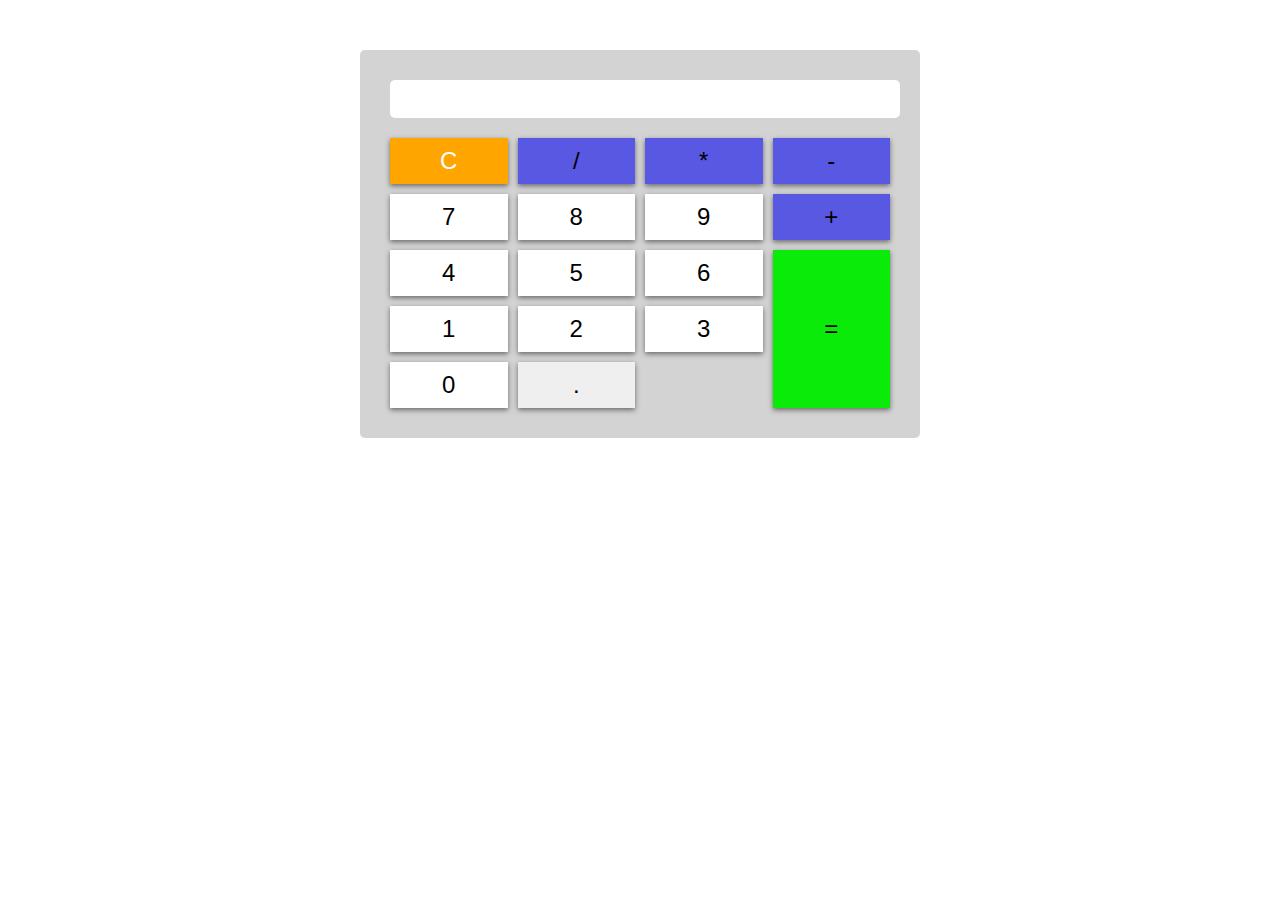
<file: Basic Calculator/index.html>
<!DOCTYPE html>
<html lang="en">
<head>
    <meta charset="UTF-8">
    <meta http-equiv="X-UA-Compatible" content="IE=edge">
    <meta name="viewport" content="width=device-width, initial-scale=1.0">
    <title>Basic Calulator</title>
    <link rel="stylesheet" href="index.css">
</head>
<body>
     <div class="container">
        <input type="text" id="result" readonly>
        <div class="buttons">
            <button class="clear">C</button>
            <button class="operator">/</button>
            <button class="operator">*</button>
            <button class="operator">-</button>
            <button class="number">7</button>
            <button class="number">8</button>
            <button class="number">9</button>
            <button class="operator">+</button>
            <button class="number">4</button>
            <button class="number">5</button>
            <button class="number">6</button>
            <button class="equal">=</button>
            <button class="number">1</button>
            <button class="number">2</button>
            <button class="number">3</button>
            <button class="number">0</button>
            <button class="decimal">.</button>

        </div>
     </div>
     <script src="index.js"></script>
</body>
</html>
</file>
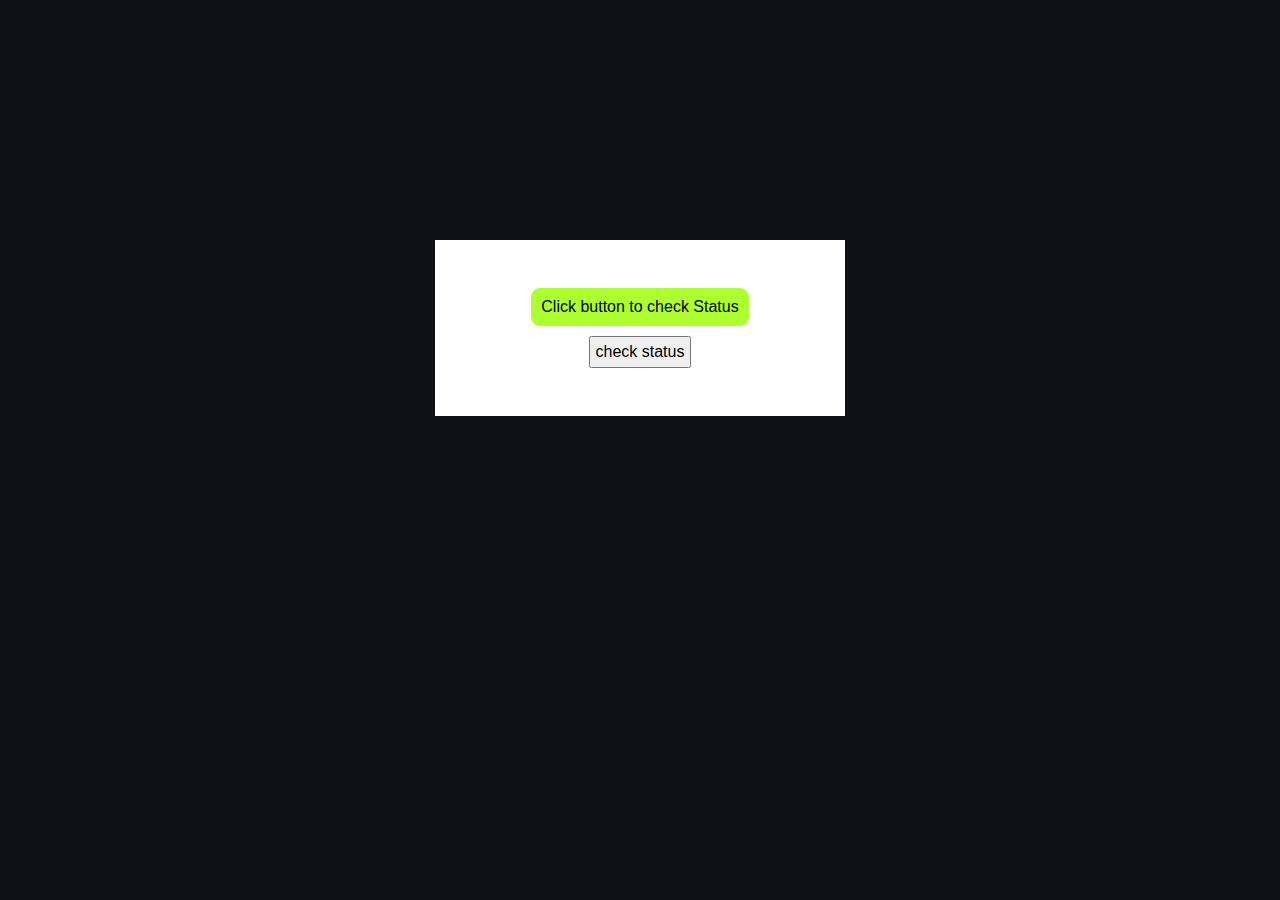
<file: CheckingInternetConnectivity/index.html>
<!DOCTYPE html>
<html lang="en">
<head>
    <meta charset="UTF-8">
    <meta http-equiv="X-UA-Compatible" content="IE=edge">
    <meta name="viewport" content="width=device-width, initial-scale=1.0">
    <title>Document</title>
    <link rel="stylesheet" href="index.css">
</head>
<body>
    <div class="container">
        <div class="status" id="status">Click button to check Status </div>
        <button onclick="Check()">check status </button>
    </div>
    <script src="index.js"></script>
</body>
</html>
</file>
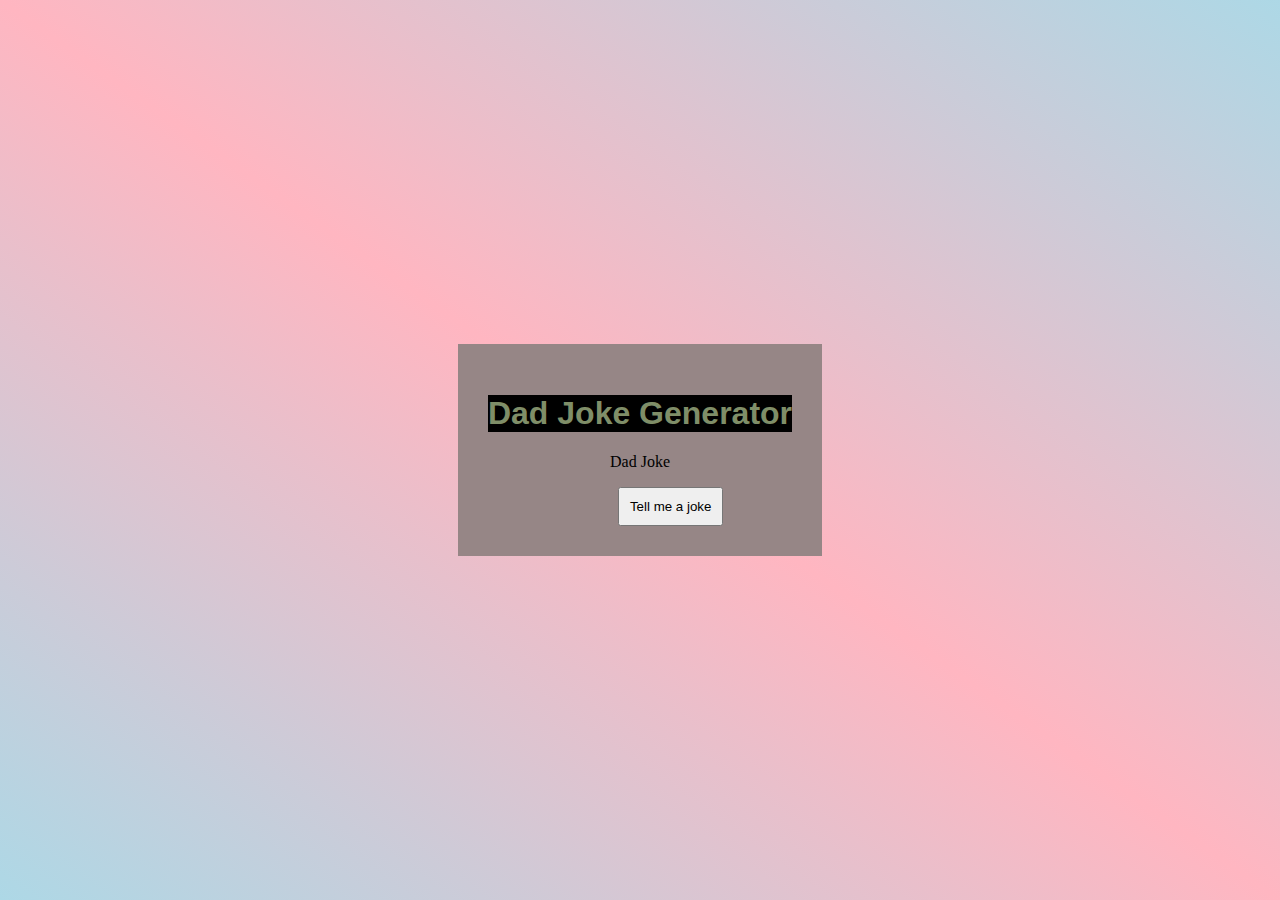
<file: Dad Joke/index.html>
<!DOCTYPE html>
<html lang="en">
<head>
    <meta charset="UTF-8">
    <meta http-equiv="X-UA-Compatible" content="IE=edge">
    <meta name="viewport" content="width=device-width, initial-scale=1.0">
    <title>Document</title>
    <link rel="stylesheet" href="style.css">
</head>
<body>
    <div class="container">
        <div class="content">
        <div class="heading">
            <h1>Dad Joke Generator</h1>
        </div>
        <div class="joke" id="joke" >
   <p>Dad Joke</p>
        </div>
            <button  class="btn" id="btn">Tell me a joke</button>
    </div>
    </div>
    <script src="script.js"></script>
</body>
</html>
</file>
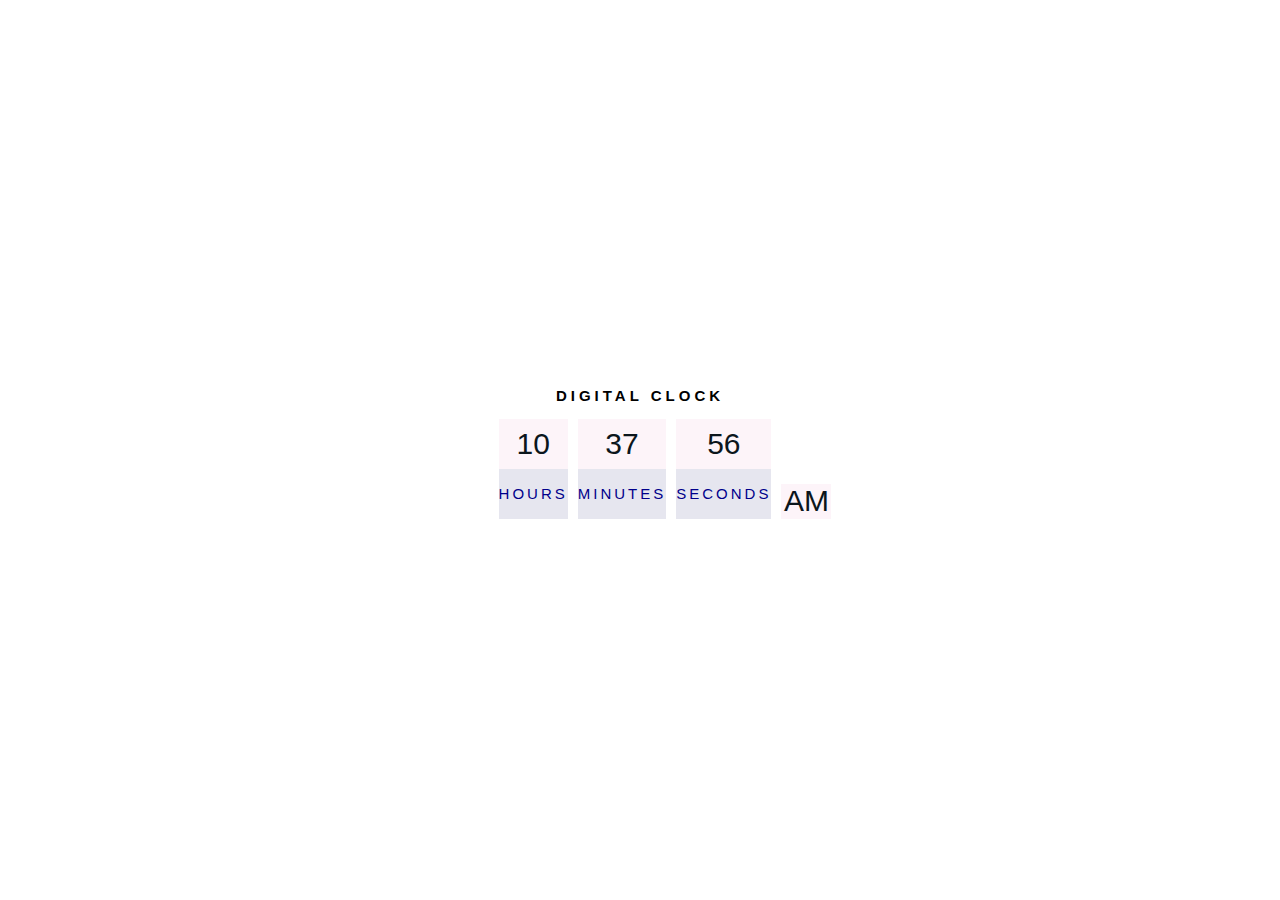
<file: Digital clock/index.html>
<!DOCTYPE html>
<html lang="en">
<head>
    <meta charset="UTF-8">
    <meta http-equiv="X-UA-Compatible" content="IE=edge">
    <meta name="viewport" content="width=device-width, initial-scale=1.0">
    <title>Digital clock</title>
    <link rel="stylesheet" href="style.css">
</head>
<body>
    <h1>Digital clock</h1>
    <div class="clock">
        <div class="space">
            <span id="hour">00</span>
            <span class="text">Hours</span>
        </div>
        <div  class="space">
            <span id="minutes">00</span>
            <span class="text">minutes</span>
        </div>
        <div  class="space">
            <span id="seconds">00</span>
            <span class="text">seconds</span>
        </div>
        <div  class="space">
            <span id="ampm">AM</span>
            
        </div>
    </div>
    <script src="script.js"></script>
</body>
</html>
</file>
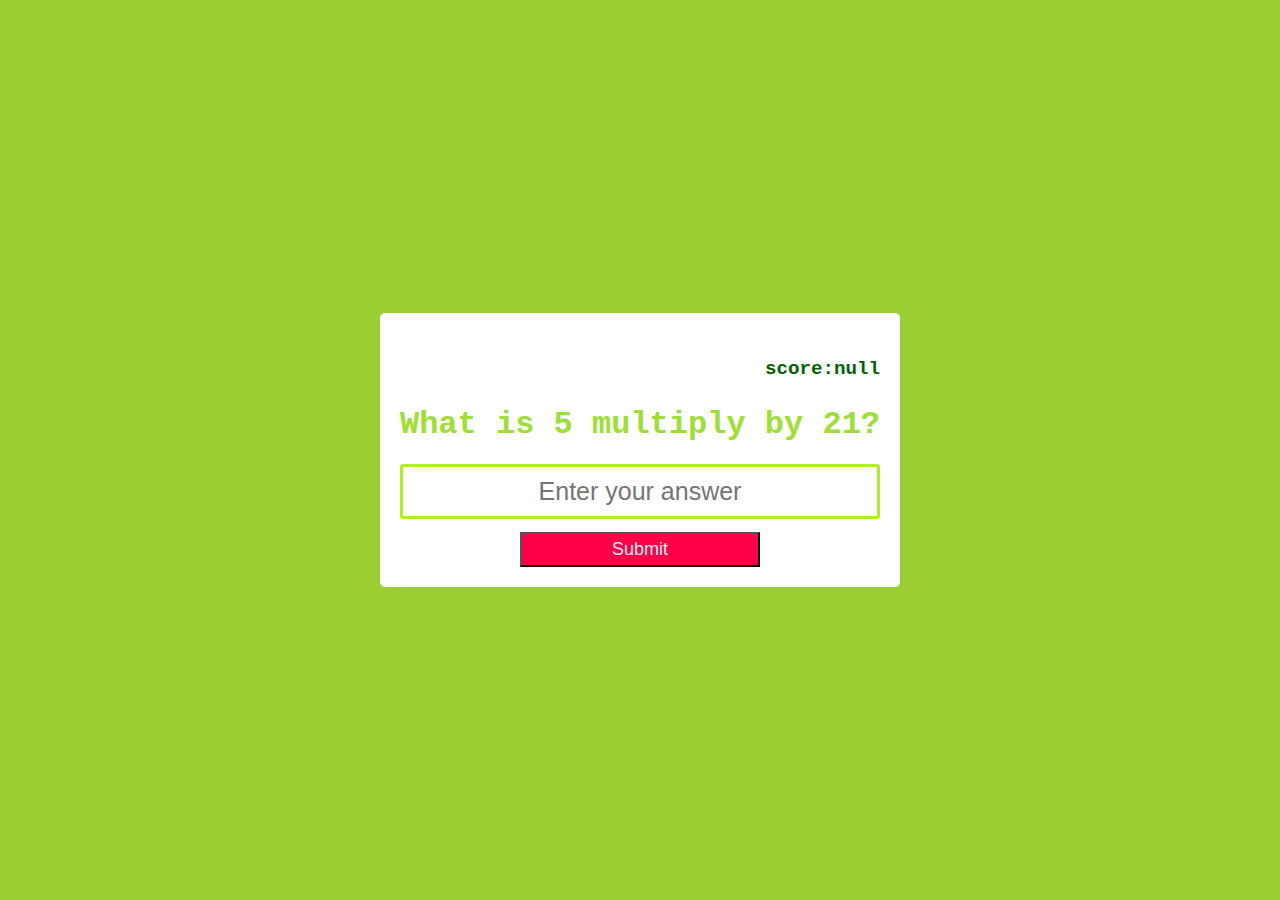
<file: Multiplication app/index.html>
<!DOCTYPE html>
<html lang="en">
<head>
    <meta charset="UTF-8">
    <meta http-equiv="X-UA-Compatible" content="IE=edge">
    <meta name="viewport" content="width=device-width, initial-scale=1.0">
    <title>Mapp</title>
    <link rel="stylesheet" href="style.css">
</head>
<body>
    <form class="form" id="form">
    <h4 class="score" id="score">Score:0</h4>
    <h1 id="question">what is 1 multiply by 1?</h1>
    <input type="text" class="input" id="input" placeholder="Enter your answer" value="">
    <button class="button">Submit</button>
</form>

<script src="script.js"></script>
    
</body>
</html>
</file>
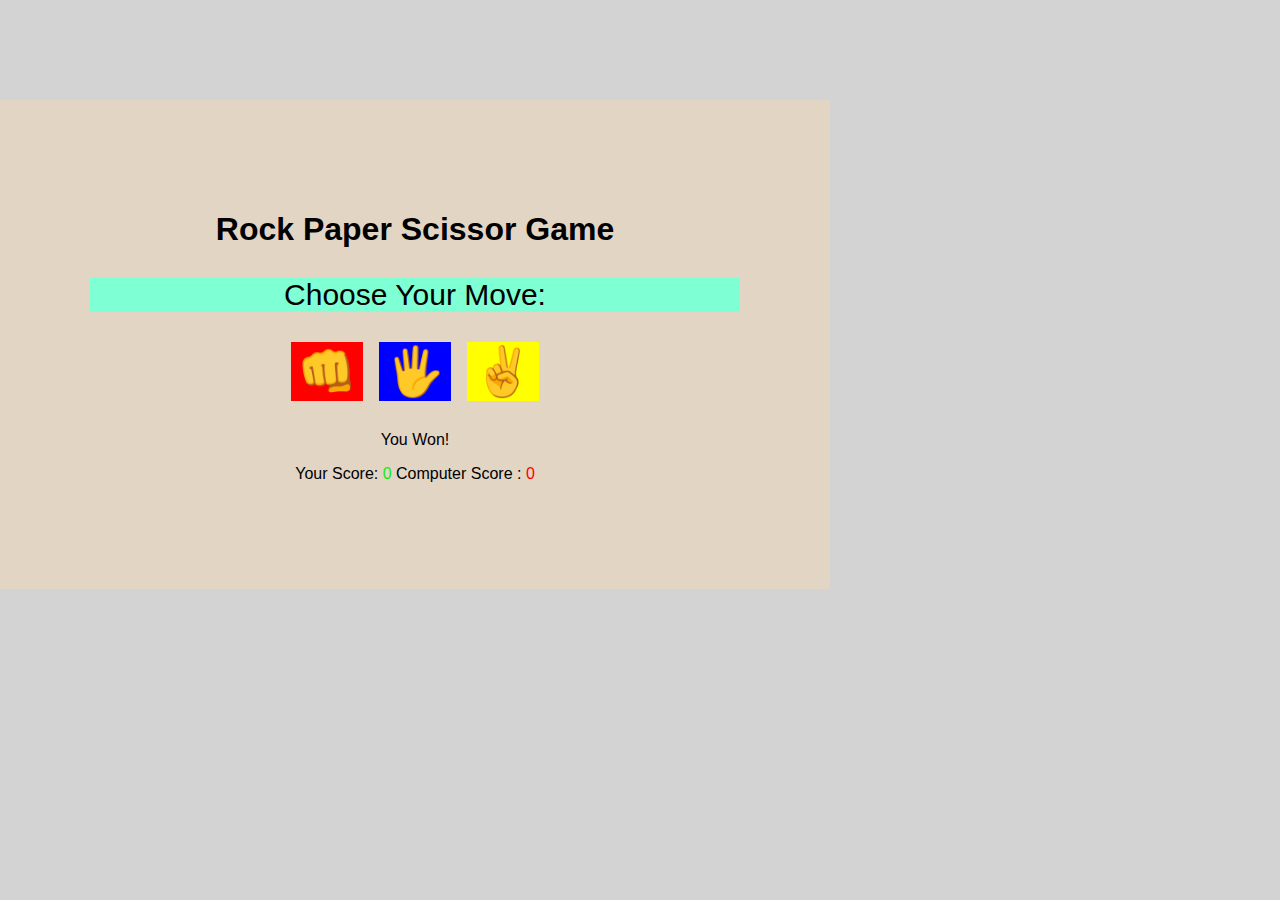
<file: Rock paper sci/index.html>
<!DOCTYPE html>
<html lang="en">
<head>
    <meta charset="UTF-8">
    <meta http-equiv="X-UA-Compatible" content="IE=edge">
    <meta name="viewport" content="width=device-width, initial-scale=1.0">
    <title>Rock Paper Scissor</title>
    <link rel="stylesheet" href="index.css">
</head>
<body>
    <div class="container">
    <h1>Rock Paper Scissor Game</h1>
    <p class="title">Choose Your Move:</p>
    <div class="Icons">
        <button id="rock">&#x1F44A</button>
        <button id="paper">&#x1f590</button>
        <button id="scisssor">&#x270c</button>
    </div>
    
        <p id="results">You Won!</p>
    
   
    <p
    id="score">
      Your Score: <span id="user-score">0</span> Computer Score : <span id="computer-score">0</span>
    </p>
</div>
<script src="index.js"></script>
</body>
</html>
</file>
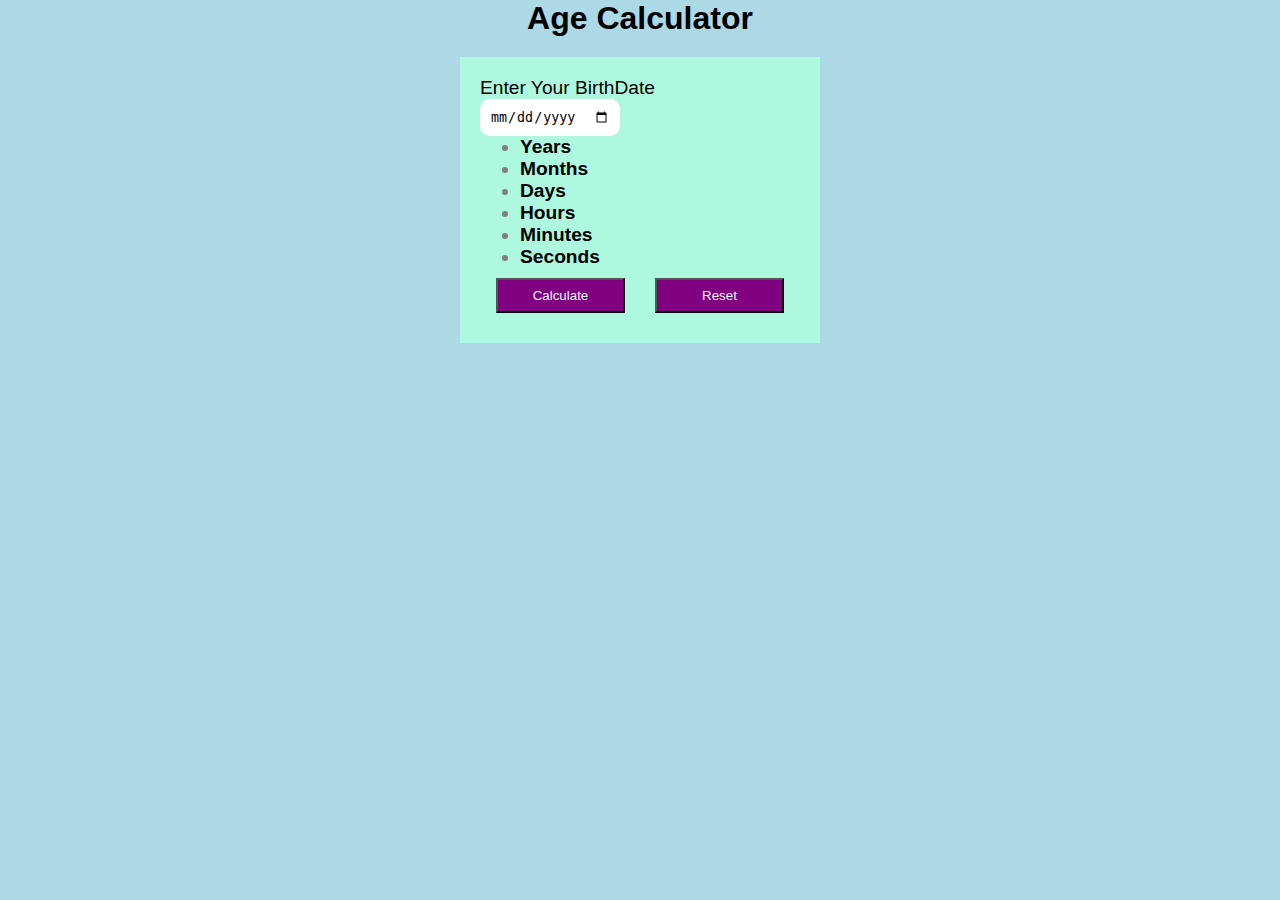
<file: Simple Age Calculator/index.html>
<!DOCTYPE html>
<html lang="en">
<head>
    <meta charset="UTF-8">
    <meta http-equiv="X-UA-Compatible" content="IE=edge">
    <meta name="viewport" content="width=device-width, initial-scale=1.0">
    <title>Document</title>
    <link rel="stylesheet" href="index.css">
</head>
<body>
    <script src="index.js"></script>
    <h1>Age Calculator</h1>
    <div class="container">
        <div class="label-input">
            <label for="birthdate">Enter Your BirthDate</label>
            <input type="date" id="birthdate">
        </div>
        <ul>
            <li><span id="years">Years</span></li>
            <li><span id="months">Months</span></li>
            <li><span id="days">Days</span></li>
            <li><span id="hours">Hours</span></li>
            <li><span id="minutes">Minutes</span></li>
            <li><span id="seconds">Seconds</span></li>
        </ul>
        <div class="btns">
            <button onclick="calculate()">Calculate</button>
            <button onclick="reset()">Reset</button>
        </div>
    </div>
</body>
</html>
</file>
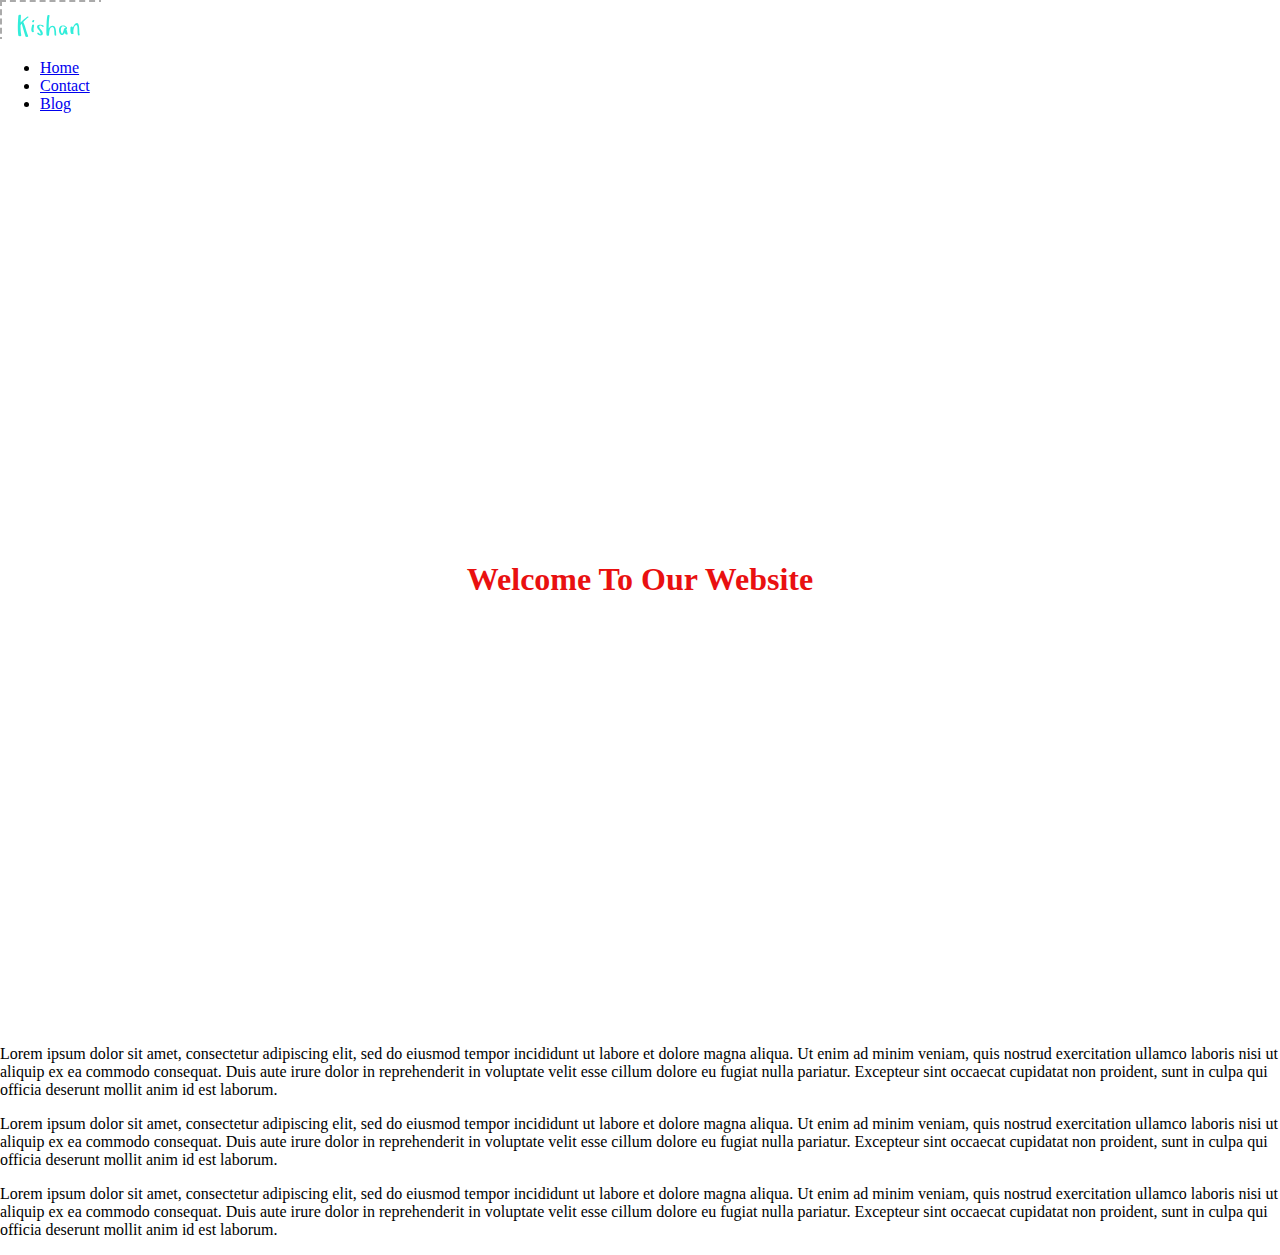
<file: Sticky NavBar/index.html>
<!DOCTYPE html>
<html lang="en">
<head>
    <meta charset="UTF-8">
    <meta http-equiv="X-UA-Compatible" content="IE=edge">
    <meta name="viewport" content="width=device-width, initial-scale=1.0">
    <title>Sticky Navbar</title>
    <link rel="stylesheet" href="index.css">
</head>
<body>
    <div class="top-container">
        <img src="logo.svg.svg" alt="">
        <ul>
            <li><a href="#">Home</a></li>
            <li><a href="#">Contact</a></li>
            <li><a href="#">Blog</a></li>
        </ul>
    </div>
    <div class="middle-container">
        <h1>Welcome To Our Website</h1>
    </div>
    <div class="bottom-container">
         <p class="text">
            Lorem ipsum dolor sit amet, consectetur adipiscing elit, sed do eiusmod tempor incididunt ut labore et dolore magna aliqua. Ut enim ad minim veniam, quis nostrud exercitation ullamco laboris nisi ut aliquip ex ea commodo consequat. Duis aute irure dolor in reprehenderit in voluptate velit esse cillum dolore eu fugiat nulla pariatur. Excepteur sint occaecat cupidatat non proident, sunt in culpa qui officia deserunt mollit anim id est laborum.
         </p>
         <p class="text">
            Lorem ipsum dolor sit amet, consectetur adipiscing elit, sed do eiusmod tempor incididunt ut labore et dolore magna aliqua. Ut enim ad minim veniam, quis nostrud exercitation ullamco laboris nisi ut aliquip ex ea commodo consequat. Duis aute irure dolor in reprehenderit in voluptate velit esse cillum dolore eu fugiat nulla pariatur. Excepteur sint occaecat cupidatat non proident, sunt in culpa qui officia deserunt mollit anim id est laborum.
         </p>
         <p class="text">
            Lorem ipsum dolor sit amet, consectetur adipiscing elit, sed do eiusmod tempor incididunt ut labore et dolore magna aliqua. Ut enim ad minim veniam, quis nostrud exercitation ullamco laboris nisi ut aliquip ex ea commodo consequat. Duis aute irure dolor in reprehenderit in voluptate velit esse cillum dolore eu fugiat nulla pariatur. Excepteur sint occaecat cupidatat non proident, sunt in culpa qui officia deserunt mollit anim id est laborum.
         </p>
    </div>
    </div>
    </div>
    <script src="index.js"></script>
</body>
</html>
</file>
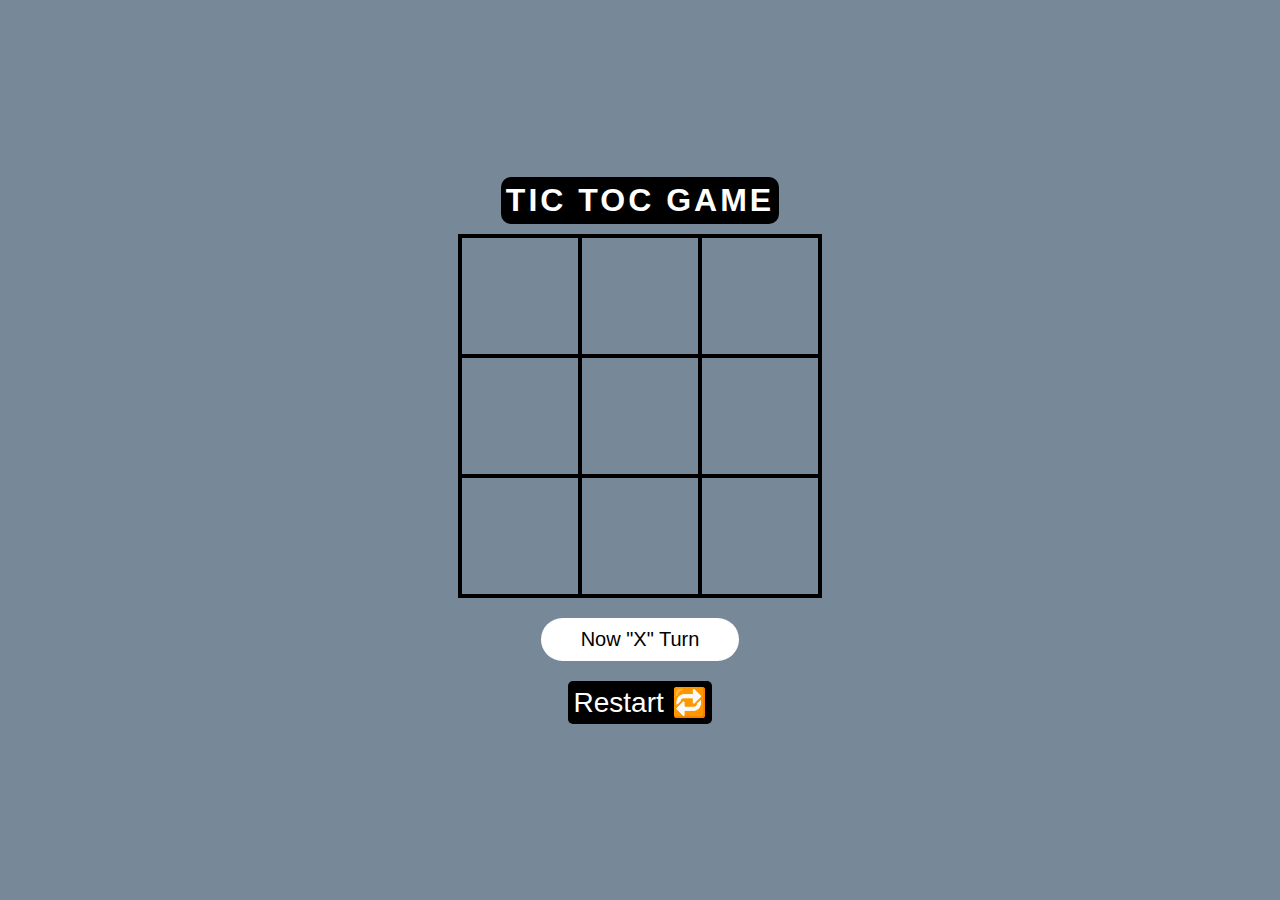
<file: Tic Toc Game/index.html>
<!DOCTYPE html>
<html lang="en">
<head>
    <meta charset="UTF-8">
    <meta name="viewport" content="width=device-width, initial-scale=1.0">
    <title>Document</title>
</head>
<link rel="stylesheet" href="style.css">
<body>
    <h1>Tic Toc Game</h1>
    <div class="container">
      <div data-index="0" class="box"></div>
      <div data-index="1" class="box"></div>
      <div data-index="2" class="box"></div>
      <div data-index="3" class="box"></div>
      <div data-index="4" class="box"></div>
      <div data-index="5" class="box"></div>
      <div data-index="6" class="box"></div>
      <div data-index="7" class="box"></div>
      <div data-index="8" class="box"></div>
    </div>
    <div class="status"></div>
    <button class="restartBtn">Restart 🔁</button>
    <script src="index.js"></script>
</body>
</html>
</file>
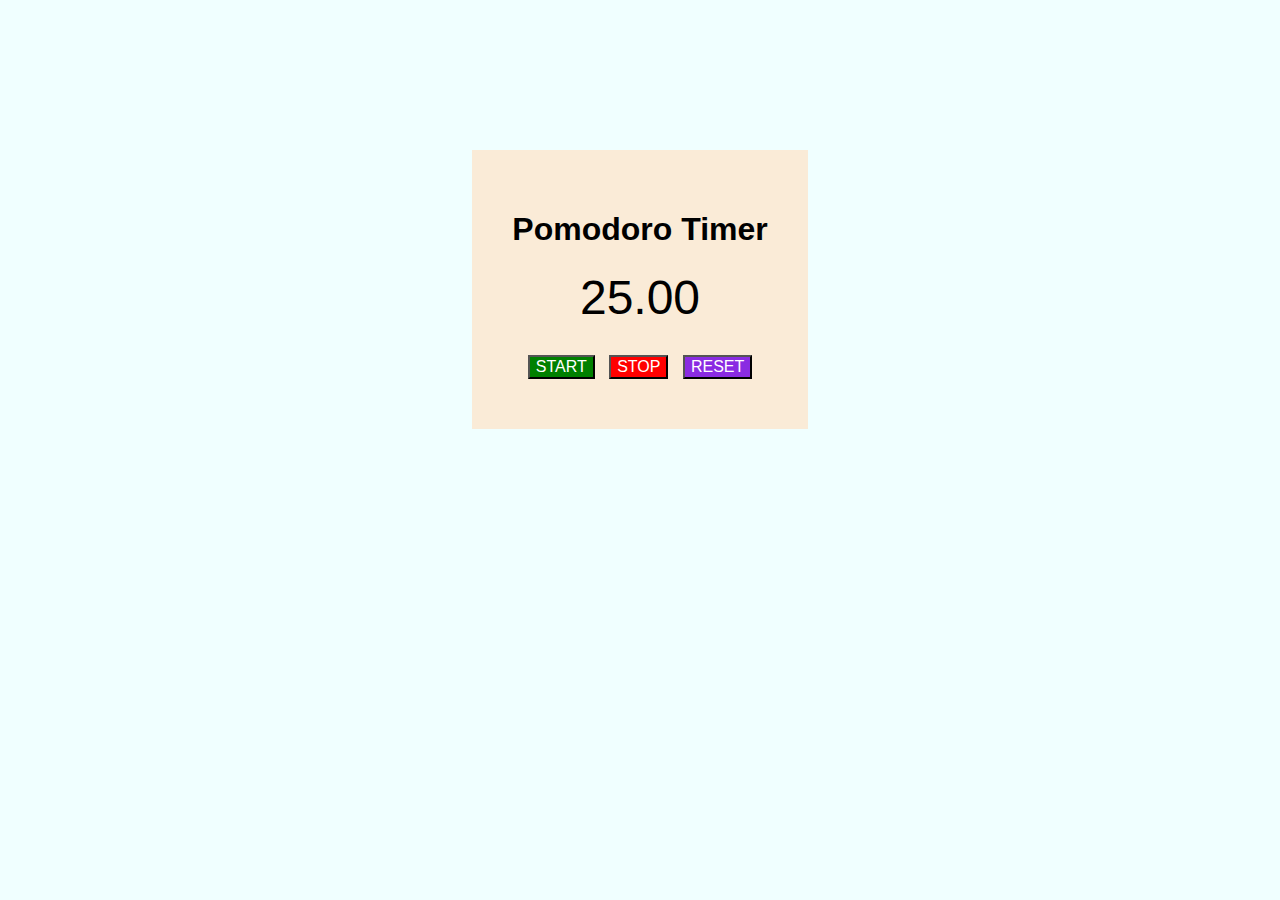
<file: Timer/index.html>
<!DOCTYPE html>
<html lang="en">
<head>
    <meta charset="UTF-8">
    <meta http-equiv="X-UA-Compatible" content="IE=edge">
    <meta name="viewport" content="width=device-width, initial-scale=1.0">
    <title>Timer</title>
    <link rel="stylesheet" href="index.css">
</head>
<body>
    <div class="container">
        <div class="title">
            <h1>Pomodoro Timer</h1>

        </div>
        <div class="Timer" id="Timer">25.00</div>
        <div class="buttons">
           <button id="start">START</button>
           <button id="stop">STOP</button>
           <button id="reset">RESET</button>
        </div>
        </div>
        <script src="index.js"></script>
    
</body>
</html>
</file>
<file: Basic Calculator/index.css>
html,body{
    margin: 0%;
    box-sizing: border-box;
 }
.container{
    max-width: 500px;
    padding: 30px;
    background-color: lightgray;
    margin: 0 auto;
    box-shadow: 0 2px 5px rgba(0,0,0 0.3);
    margin-top: 50px;
    border-radius: 5px;
    }
input{
    width: 100%;
    border: none;
    box-shadow: 0 2px 5px rgba(0,0,0 0.3) ;
    padding: 5px;
    font-size: 24px;
    border-radius: 5px;
}
.buttons{
    display: grid;
    grid-template-columns: repeat(4,1fr);
    grid-gap: 10px;
    margin-top: 20px;
}
button{
    padding: 9px;
    border: none;
    font-size: 24px;
    cursor: pointer;
    box-shadow: 0 2px 5px rgba(0,0,0,0.5)
}
button:hover{
    background-color: rgb(215, 238, 230);
}

.clear{
    background-color: orange;
    color: white;
}
 button.operator{
    background-color: rgb(88, 88, 226);
}
.number{
    background-color: white;
}
.equal{
    background-color: rgb(10, 235, 10);
    grid-row: span 3;
}
</file>
<file: CheckingInternetConnectivity/index.css>
*{
    margin: 0%;
    box-sizing: border-box;
    font-family: sans-serif;
    
}
body{
    background-color: rgb(16, 16, 25);
    display: flex;
    flex-direction: column;
    align-items: center;
    justify-content: center;
    padding-top: 15rem;
   
}
.container{
    background-color: white;
    text-align: center;
    display: flex;
    flex-direction: column;
    align-items: center;
    justify-content: center;
    padding: 3rem 6rem;
}
.status{
    background-color: greenyellow;
    padding: 10px 10px;
    border-radius: 9px;
}
button{
    padding: 5px;
    margin-top: 10px;
    font-size: 1rem;

}
</file>
<file: Dad Joke/style.css>
html,body{
    margin: 0%;
    padding: 0%;
   
}

.container{
    /* width: 100%; */
    height: 100vh;
    background: linear-gradient(to left bottom, lightblue,lightpink,lightblue);
    display: flex;
    flex-direction: column;
    justify-content: center;
    align-items: center;
}
.content{
    background-color: rgb(150, 134, 134);
    padding: 30px;
}

.content .heading{
       color: rgb(127, 142, 104);
       font-family: Verdana, Geneva, Tahoma, sans-serif;
       background-color: black;
}
.content .joke{
    font-size: 1rem;
    color: dark black;
   text-align: center;
}

.btn {
   
    /* background-color: aqua; */
    padding: 10px;
    margin-left: 130px;
  

}
.btn:hover{
    background-color: azure;
    transition: all 300ms ease;
}
</file>
<file: Digital clock/style.css>
html,body{
    margin: 0%;
    justify-content: center;
    align-items: center;
    display: flex;
    align-items: center; 
    flex-direction: column;
    height: 100vh;
    font-family: sans-serif;
    /* background-size: cover; */
    background: url(https://images.unsplash.com/photo-1512641406448-6574e777bec6?ixlib=rb-4.0.3&ixid=MnwxMjA3fDB8MHxwaG90by1wYWdlfHx8fGVufDB8fHx8&auto=format&fit=crop&w=387&q=80);
}
h1{
    text-transform: uppercase;
    letter-spacing: 4px;
    font-size: 15px;
    text-align: center;
}
.clock{
    display: flex;
    flex-direction: row;
}
.clock div{
     margin: 5px;
      position: relative ; 
     
}
.clock span{
   
    background-color: rgba(225, 85, 158, 0.062);
    display: flex;
    color: rgb(12, 22, 28);
    align-items: center;
    justify-content: center;
    height: 50px;
    font-size: 30px;
}
.clock .text{
    height: 50px;
    font-size: 15px;
    text-transform: uppercase;
    letter-spacing: 3px;
    background: rgb(230, 230, 239);
    color: darkblue;
}

.clock #ampm{
     position: absolute; 
    bottom: 0;
    width: 50px;
    height: 35px;
    color: dark black;
}
</file>
<file: Multiplication app/style.css>
html,body{
    margin: 0%;
    justify-content: center;
    align-items: center;
    display: flex;
     flex-direction: column; 
    height: 100vh; 
    text-align: center; 
    background: yellowgreen;
    font-family: 'Courier New', Courier, monospace;

}
.form{
    background: white;
    padding: 20px;
    border-radius: 5px;
}
.input{
   display: block; 
  text-align: center;
  width: 100%;
  margin-bottom: 5px;
  box-sizing: border-box;
  padding: 10px;
  font-size: 25px;
  color:rgb(216, 49, 82) ;
  border-radius: 3px;
  border: solid rgba(165, 239, 5, 0.915);

}

.button{
    padding: 5px;
    color: whitesmoke;
    margin-top: 8px;
    width: 50%;
    justify-content: center;
    align-items: center;
    font-size: large;
    background-color: rgb(255, 0, 72);
}
.score{
    text-align: right;
    color: darkgreen;
    font-size: larger;
}
.score:hover{
    filter: brightness(0.8)
}
.form h1{
    color: rgb(157, 223, 51);
}
</file>
<file: Rock paper sci/index.css>
body{
    background-color: lightgrey;
    font-family: sans-serif;
    margin: 0%;
    padding: 0%;
    /* display: flex;
    align-items: center;
    justify-content: center; */
    

}
.container{
    background-color: rgb(226, 213, 196);
    max-width: 650px;
    max-height: 650px;
    margin-top: 100px;
    padding: 90px;
    text-align: center;

}
.title{
    font-size: 30px;
    /* margin-left: 40px; */
    background-color: aquamarine;
    max-width: 100%;
}
.Icons{
  display: flex;
  justify-content: center;
  margin-bottom: 30px;
}
button{
    font-size: 3rem;
    background-color: blueviolet;
    border: none;
    outline: none;
    margin: 0 0.5rem;
    cursor: pointer;
}
#rock{
    background-color: RED;;
}
#paper{
    background-color: blue;
}
#scisssor{
    background-color: yellow;
}
.results{
    font-size: 2rem;
}
#user-score{
    color: rgb(21, 233, 10);;
}
#computer-score{
    color: red;
}
</file>
<file: Simple Age Calculator/index.css>
*{
    box-sizing: border-box;
    margin: 0%;
}
body{
    background:lightblue;
    color: black;
    font-family: Arial, Helvetica, sans-serif;
    display: grid;
    place-items: center;
}
.container{
    background-color: rgb(173, 248, 223);
    max-width: 360px;
    
    
    padding: 20px 20px;

}
h1{
    text-align: center;
    margin-bottom: 20px;
}
label{
    font-size: larger;
    margin-right: 9px;
    font-weight: 500;
}
input{
    border: none;
    padding: 10px;
    outline: none;
    border-radius: 10px;
}
.btns{
    width: 90%;
    display: flex;
    justify-content: space-between;
    gap: 30px;
    margin:auto
}
button{
    padding: 8px;
    color: aliceblue;
    background: purple;
    margin: 10px 0px;
    width: 50%;
}
ul{
    font-size: larger;
    display: flex;
    flex-direction: column;
}
span{
    font-weight: bold;
}
li::marker{
    color: grey;
}
</file>
<file: Sticky NavBar/index.css>
body{
    margin: 0%;
}
.middle-container{
   background-image: url("https://images.unsplash.com/photo-1587829741301-dc798b83add3?ixlib=rb-4.0.3&ixid=MnwxMjA3fDB8MHxwaG90by1wYWdlfHx8fGVufDB8fHx8&auto=format&fit=crop&w=865&q=80");
   height: 100vh;
   display: flex;
   justify-content: center;
   align-items: center;
   text-align: center;
}
.middle-container h1{
    color: rgb(233, 16, 16);
    background-size: cover;
}
</file>
<file: Tic Toc Game/style.css>
@import url("https://fonts.googleapis.com/css2?family=Poppins:wght@100;200;300;400;500;600;700;800;900&display=swap");

*{
    margin: 0%;
    padding: 0%;
    border: none;
    box-sizing: border-box;
    font-family:sans-serif,"poppins";
}
body{
    width: 100vw;
    height: 100vh;
    background: lightslategrey;
    color: white;
    display: flex;
    flex-direction: column;
    justify-content: center;
    align-items: center;
}
h1{
    font-size: 32px;
    padding: 5px;
    margin-bottom: 10px;
    background-color: black;
    border-radius: 10px;
    letter-spacing:3px;
    text-transform: uppercase;
}
.restartBtn{
    padding: 5px;
    background-color: black;
    color: white;
    font-size: 28px;
    font-weight: 400;
}
.container{
    display: grid;
    grid-template-columns: repeat(3,auto);
    border: 2px solid black;
}
.box{
    width: 120px;
    height: 120px;
    border: 2px solid black;
    display: flex;
    justify-content: center;
    align-items: center;
    cursor: pointer;
    font-size: 25px;
}

.box img {
    width: 75px;
  }
  
  .status {
    margin: 20px 0;
    padding: 10px 40px;
    border-radius: 50px;
    font-size: 20px;
    font-weight: 500;
    background-color: white;
    color: black;
  }
  
  button {
    padding: 10px 20px;
    font-size: 20px;
    font-weight: 500;
    color: white;
    background-color: black;
    border-radius: 5px;
    cursor: pointer;
  }
  
  button:active {
    transform: scale(0.9);
  }
  
  .win {
    animation: winAnim ease-in-out 1s infinite;
  }
  @keyframes winAnim {
    0% {
      background-color: green;
    }
    100% {
      background-color: lightgreen;
    }
  }
</file>
<file: Timer/index.css>
body{
    margin: 0%;
    padding: 0%;
    background-color: azure;
    display: flex;
    flex-direction: row;
    justify-content: center;
    align-items: center;
    
}
.container{
    font-family: 'Gill Sans', 'Gill Sans MT', Calibri, 'Trebuchet MS', sans-serif;
    max-width: 650px;
    max-height:  650px;
    background-color: antiquewhite;
    padding: 40px;
    margin: 150px 0;
}
.Timer{
    text-align: center;
    font-size: 3rem;
    margin-bottom: 20px;
}
.buttons{
    text-align: center;
    border: none;
    padding: 10px;
}
#start{
    background-color: green;
    color: white;
    font-size: 1rem;
    margin: 0 5px;
    
  
}
#stop{
    background-color: red;
    color: white;
    font-size: 1rem;
    margin: 0 5px;
}
#reset{
    background-color: blueviolet;
    color: white;
    font-size: 1rem;
    margin: 0 5px;
}
</file>
